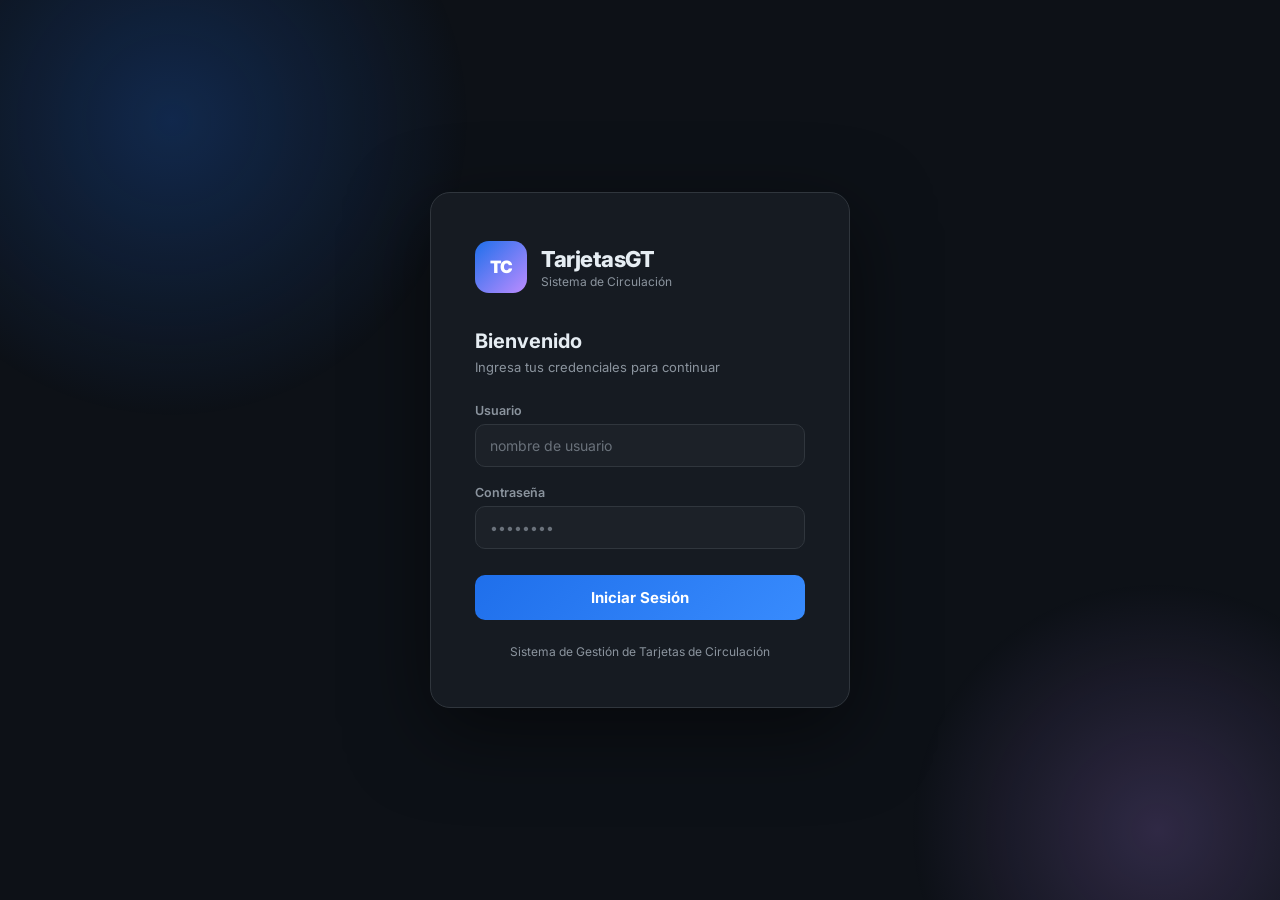
<file: templates/login.html>
<!DOCTYPE html>
<html lang="es">

<head>
  <meta charset="UTF-8" />
  <meta name="viewport" content="width=device-width,initial-scale=1.0" />
  <title>Iniciar Sesión – TarjetasGT</title>
  <link rel="preconnect" href="https://fonts.googleapis.com" />
  <link href="https://fonts.googleapis.com/css2?family=Inter:wght@400;500;600;700;800&display=swap" rel="stylesheet" />
  <style>
    *,
    *::before,
    *::after {
      box-sizing: border-box;
      margin: 0;
      padding: 0
    }

    body {
      font-family: 'Inter', sans-serif;
      background: #0d1117;
      color: #e6edf3;
      min-height: 100vh;
      display: flex;
      align-items: center;
      justify-content: center;
      overflow: hidden
    }

    .bg-glow {
      position: fixed;
      inset: 0;
      z-index: 0;
      pointer-events: none
    }

    .glow-1 {
      position: absolute;
      top: -20%;
      left: -10%;
      width: 600px;
      height: 600px;
      background: radial-gradient(circle, rgba(31, 111, 235, .25), transparent 70%)
    }

    .glow-2 {
      position: absolute;
      bottom: -20%;
      right: -10%;
      width: 500px;
      height: 500px;
      background: radial-gradient(circle, rgba(188, 140, 255, .2), transparent 70%)
    }

    .login-card {
      position: relative;
      z-index: 1;
      background: #161b22;
      border: 1px solid #30363d;
      border-radius: 20px;
      padding: 48px 44px;
      width: min(420px, 95vw);
      box-shadow: 0 24px 80px rgba(0, 0, 0, .5);
      animation: cardIn .5s ease
    }

    @keyframes cardIn {
      from {
        opacity: 0;
        transform: translateY(20px)
      }

      to {
        opacity: 1;
        transform: none
      }
    }

    .logo {
      display: flex;
      align-items: center;
      gap: 14px;
      margin-bottom: 36px
    }

    .logo-icon {
      width: 52px;
      height: 52px;
      background: linear-gradient(135deg, #1f6feb, #bc8cff);
      border-radius: 14px;
      display: flex;
      align-items: center;
      justify-content: center;
      font-size: 17px;
      font-weight: 900;
      color: #fff;
      letter-spacing: -1px
    }

    .logo-text {
      font-size: 22px;
      font-weight: 800;
      letter-spacing: -.5px
    }

    .logo-sub {
      font-size: 12px;
      color: #8b949e;
      margin-top: 2px
    }

    h1 {
      font-size: 20px;
      font-weight: 700;
      margin-bottom: 6px
    }

    .subtitle {
      font-size: 13px;
      color: #8b949e;
      margin-bottom: 28px
    }

    .form-group {
      margin-bottom: 18px
    }

    label {
      display: block;
      font-size: 12.5px;
      font-weight: 600;
      color: #8b949e;
      margin-bottom: 6px
    }

    input {
      width: 100%;
      background: #1c2128;
      border: 1px solid #30363d;
      border-radius: 10px;
      color: #e6edf3;
      padding: 12px 14px;
      font-size: 14px;
      font-family: inherit;
      outline: none;
      transition: border-color .2s
    }

    input:focus {
      border-color: #58a6ff
    }

    input::placeholder {
      color: #8b949e;
      opacity: .7
    }

    .btn-login {
      width: 100%;
      background: linear-gradient(135deg, #1f6feb, #388bfd);
      color: #fff;
      border: none;
      border-radius: 10px;
      padding: 13px;
      font-size: 15px;
      font-weight: 700;
      font-family: inherit;
      cursor: pointer;
      margin-top: 8px;
      transition: all .2s
    }

    .btn-login:hover {
      transform: translateY(-1px);
      box-shadow: 0 6px 20px rgba(31, 111, 235, .4)
    }

    .btn-login:disabled {
      opacity: .6;
      cursor: not-allowed;
      transform: none
    }

    .error-msg {
      background: rgba(248, 81, 73, .12);
      border: 1px solid rgba(248, 81, 73, .3);
      border-radius: 10px;
      padding: 12px 14px;
      font-size: 13px;
      color: #f85149;
      margin-bottom: 16px;
      display: none
    }

    .error-msg.show {
      display: block
    }

    .footer-note {
      text-align: center;
      font-size: 12px;
      color: #8b949e;
      margin-top: 24px
    }
  </style>
</head>

<body>
  <div class="bg-glow">
    <div class="glow-1"></div>
    <div class="glow-2"></div>
  </div>

  <div class="login-card">
    <div class="logo">
      <div class="logo-icon">TC</div>
      <div>
        <div class="logo-text">TarjetasGT</div>
        <div class="logo-sub">Sistema de Circulación</div>
      </div>
    </div>

    <h1>Bienvenido</h1>
    <p class="subtitle">Ingresa tus credenciales para continuar</p>

    <div class="error-msg" id="error-msg">Usuario o contraseña incorrectos</div>

    <form onsubmit="doLogin(event)">
      <div class="form-group">
        <label for="usuario">Usuario</label>
        <input type="text" id="usuario" placeholder="nombre de usuario" autocomplete="username" required />
      </div>
      <div class="form-group">
        <label for="clave">Contraseña</label>
        <input type="password" id="clave" placeholder="••••••••" autocomplete="current-password" required />
      </div>
      <button type="submit" class="btn-login" id="btn-login">Iniciar Sesión</button>
    </form>

    <p class="footer-note">Sistema de Gestión de Tarjetas de Circulación</p>
  </div>

  <script>
    async function doLogin(e) {
      e.preventDefault();
      const btn = document.getElementById('btn-login');
      const err = document.getElementById('error-msg');
      err.classList.remove('show');
      btn.disabled = true;
      btn.textContent = 'Verificando…';
      try {
        const res = await fetch('/api/login', {
          method: 'POST',
          headers: { 'Content-Type': 'application/json' },
          credentials: 'include',
          body: JSON.stringify({
            usuario: document.getElementById('usuario').value,
            clave: document.getElementById('clave').value
          })
        });
        if (res.ok) {
          window.location.href = '/';
        } else {
          err.classList.add('show');
          btn.disabled = false;
          btn.textContent = 'Iniciar Sesión';
        }
      } catch {
        err.textContent = 'Error de conexión con el servidor';
        err.classList.add('show');
        btn.disabled = false;
        btn.textContent = 'Iniciar Sesión';
      }
    }
  </script>
</body>

</html>
</file>
